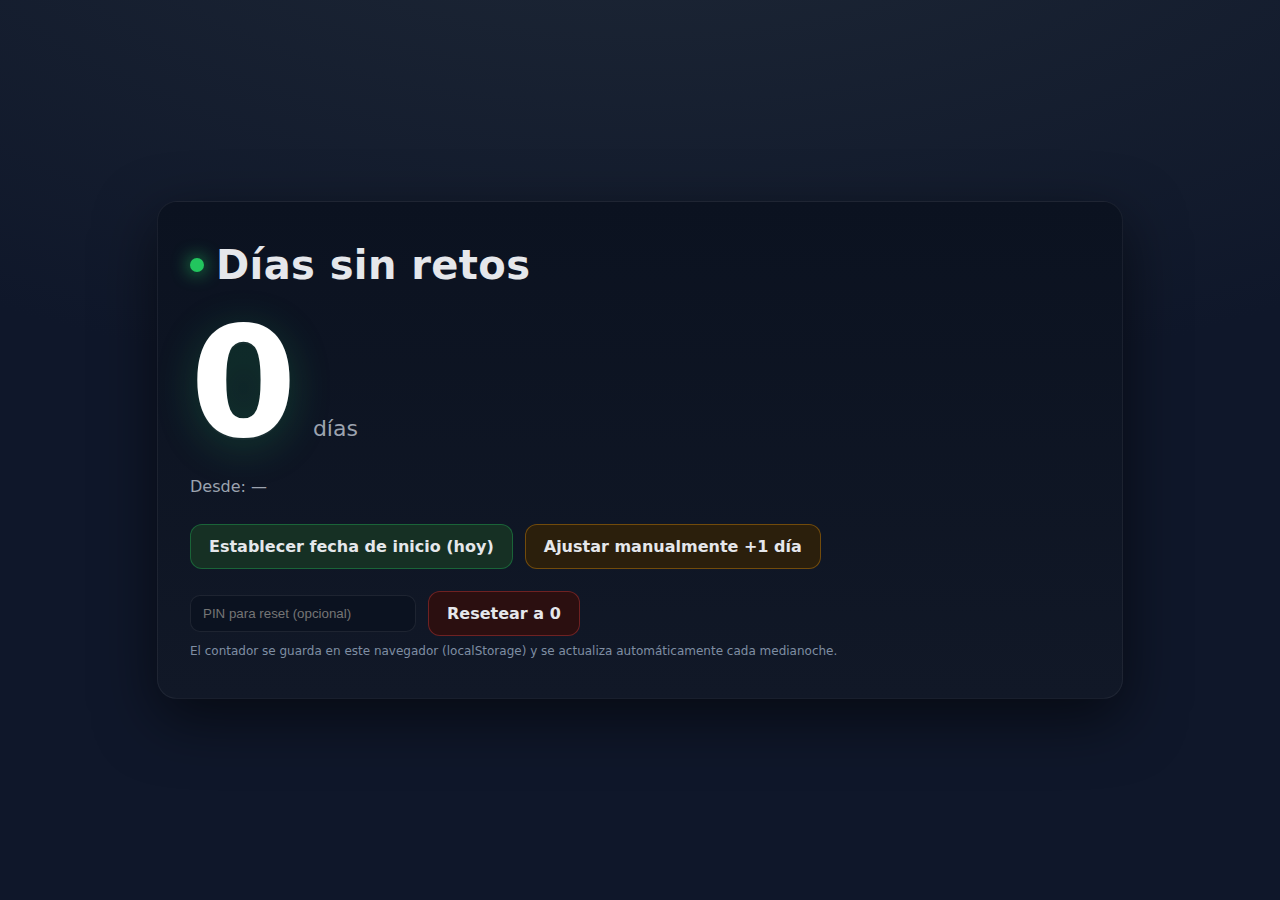
<file: index.html>
<!DOCTYPE html>
<html lang="es">
<head>
  <meta charset="UTF-8" />
  <meta name="viewport" content="width=device-width, initial-scale=1" />
  <title>Días sin retos</title>
  <style>
    :root {
      --bg: #0f172a;       /* fondo */
      --card: #111827;     /* tarjeta */
      --text: #e5e7eb;     /* texto principal */
      --accent: #22c55e;   /* verde éxito */
      --accent-2: #f59e0b; /* amarillo para botón */
      --danger: #ef4444;   /* rojo para reset */
    }
    body {
      margin: 0; min-height: 100vh;
      display: grid; place-items: center;
      background: radial-gradient(1200px 600px at 50% -200px, #1f2937, var(--bg));
      color: var(--text); font-family: system-ui, "Segoe UI", Roboto, Arial, sans-serif;
    }
    .board {
      width: min(900px, 92vw);
      background: linear-gradient(180deg, #0b1220, var(--card));
      border-radius: 20px; padding: 40px 32px; box-shadow: 0 20px 60px rgba(0,0,0,0.55);
      border: 1px solid rgba(255,255,255,0.06);
    }
    .title {
      font-size: clamp(28px, 4vw, 40px);
      font-weight: 700; letter-spacing: 0.4px;
      display: flex; align-items: center; gap: 12px;
    }
    .title .dot {
      width: 14px; height: 14px; border-radius: 50%; background: var(--accent);
      box-shadow: 0 0 18px var(--accent);
    }
    .counter {
      margin-top: 18px;
      display: flex; align-items: baseline; gap: 16px; flex-wrap: wrap;
    }
    .days {
      font-variant-numeric: tabular-nums lining-nums;
      font-size: clamp(70px, 12vw, 160px);
      font-weight: 800; line-height: 1; color: #ffffff;
      text-shadow: 0 2px 0 rgba(255,255,255,0.04), 0 8px 40px rgba(34,197,94,0.25);
    }
    .label {
      font-size: clamp(16px, 2.3vw, 22px); color: #9ca3af; font-weight: 500;
    }
    .meta {
      margin-top: 18px; color: #9ca3af; font-size: clamp(14px, 1.9vw, 16px);
    }
    .controls {
      margin-top: 28px; display: flex; gap: 12px; flex-wrap: wrap;
    }
    button {
      all: unset; background: #1f2937; color: var(--text);
      padding: 12px 18px; border-radius: 12px; cursor: pointer;
      border: 1px solid rgba(255,255,255,0.08);
      transition: transform 120ms ease, background 120ms ease, box-shadow 120ms ease;
      font-weight: 600;
    }
    button:hover { transform: translateY(-1px); box-shadow: 0 8px 24px rgba(0,0,0,0.35); }
    .primary { background: #163024; border-color: rgba(34,197,94,0.35); }
    .warn    { background: #2b1f0c; border-color: rgba(245,158,11,0.35); }
    .danger  { background: #2b0f10; border-color: rgba(239,68,68,0.35); }
    .tiny {
      font-size: 12px; color: #7f8ea3; margin-top: 8px;
    }
    .row {
      display: flex; gap: 12px; align-items: center; flex-wrap: wrap; margin-top: 10px;
    }
    input[type="password"] {
      background: #0b1220; color: var(--text);
      border: 1px solid rgba(255,255,255,0.08); border-radius: 10px;
      padding: 10px 12px; min-width: 200px;
    }
  </style>
</head>
<body>
  <main class="board" role="main" aria-labelledby="titulo">
    <div class="title" id="titulo">
      <span class="dot" aria-hidden="true"></span>
      <span>Días sin retos</span>
    </div>

    <section class="counter" aria-live="polite">
      <div class="days" id="days">0</div>
      <div class="label">días</div>
    </section>

    <div class="meta" id="meta">Desde: —</div>

    <div class="controls" aria-label="Controles">
      <button class="primary" id="setStart">Establecer fecha de inicio (hoy)</button>
      <button class="warn" id="adjust">Ajustar manualmente +1 día</button>

      <div class="row">
        <input type="password" id="pin" placeholder="PIN para reset (opcional)" />
        <button class="danger" id="reset">Resetear a 0</button>
      </div>
    </div>

    <div class="tiny">El contador se guarda en este navegador (localStorage) y se actualiza automáticamente cada medianoche.</div>
  </main>

  <script>
    // --- Utilidades de fecha ---
    const fmt = new Intl.DateTimeFormat('es-CL', { dateStyle: 'long' }); // ajusta país si prefieres

    function startOfDay(date = new Date()) {
      const d = new Date(date);
      d.setHours(0,0,0,0);
      return d;
    }

    function daysBetween(a, b) {
      const msPerDay = 24 * 60 * 60 * 1000;
      const startA = startOfDay(a).getTime();
      const startB = startOfDay(b).getTime();
      return Math.floor((startB - startA) / msPerDay);
    }

    // --- Persistencia ---
    const KEY = 'dias_sin_retos_start';
    const PIN_KEY = 'dias_sin_retos_pin';

    function getStartDate() {
      const raw = localStorage.getItem(KEY);
      return raw ? new Date(raw) : null;
    }

    function setStartDate(date) {
      localStorage.setItem(KEY, startOfDay(date).toISOString());
      render();
    }

    function setPin(pin) {
      if (pin) localStorage.setItem(PIN_KEY, pin);
      else localStorage.removeItem(PIN_KEY);
    }

    function getPin() { return localStorage.getItem(PIN_KEY); }

    // --- Render ---
    const daysEl = document.getElementById('days');
    const metaEl = document.getElementById('meta');

    function render() {
      const start = getStartDate();
      if (!start) {
        daysEl.textContent = '0';
        metaEl.textContent = 'Desde: —';
        return;
      }
      const diff = Math.max(0, daysBetween(start, new Date()));
      daysEl.textContent = String(diff);
      metaEl.textContent = `Desde: ${fmt.format(start)}`;
    }

    // --- Actualización automática a medianoche ---
    function scheduleMidnightTick() {
      const now = new Date();
      const nextMidnight = new Date(now);
      nextMidnight.setHours(24,0,0,0); // próxima medianoche local
      setTimeout(() => {
        render();
        scheduleMidnightTick(); // reprogramar
      }, nextMidnight - now);
    }

    // --- Eventos UI ---
    document.getElementById('setStart').addEventListener('click', () => {
      setStartDate(new Date()); // hoy
    });

    document.getElementById('adjust').addEventListener('click', () => {
      // Ajusta +1 día al inicio para corregir manualmente
      const start = getStartDate();
      if (!start) return setStartDate(new Date());
      const adjusted = new Date(start);
      adjusted.setDate(adjusted.getDate() - 1); // mover inicio un día atrás => suma 1 al contador
      setStartDate(adjusted);
    });

    document.getElementById('reset').addEventListener('click', () => {
      const pinInput = document.getElementById('pin').value.trim();
      const savedPin = getPin();

      // Si hay PIN guardado, exigir coincidencia
      if (savedPin && pinInput !== savedPin) {
        alert('PIN incorrecto. No se realizó el reset.');
        return;
      }

      // Si no hay PIN guardado pero el usuario ingresó uno, lo guardamos
      if (!savedPin && pinInput) {
        setPin(pinInput);
        alert('PIN establecido para futuros resets.');
      }

      // Reset: iniciar desde hoy (contador vuelve a 0)
      setStartDate(new Date());
    });

    // --- Inicio ---
    render();
    scheduleMidnightTick();
  </script>
</body>
</file>
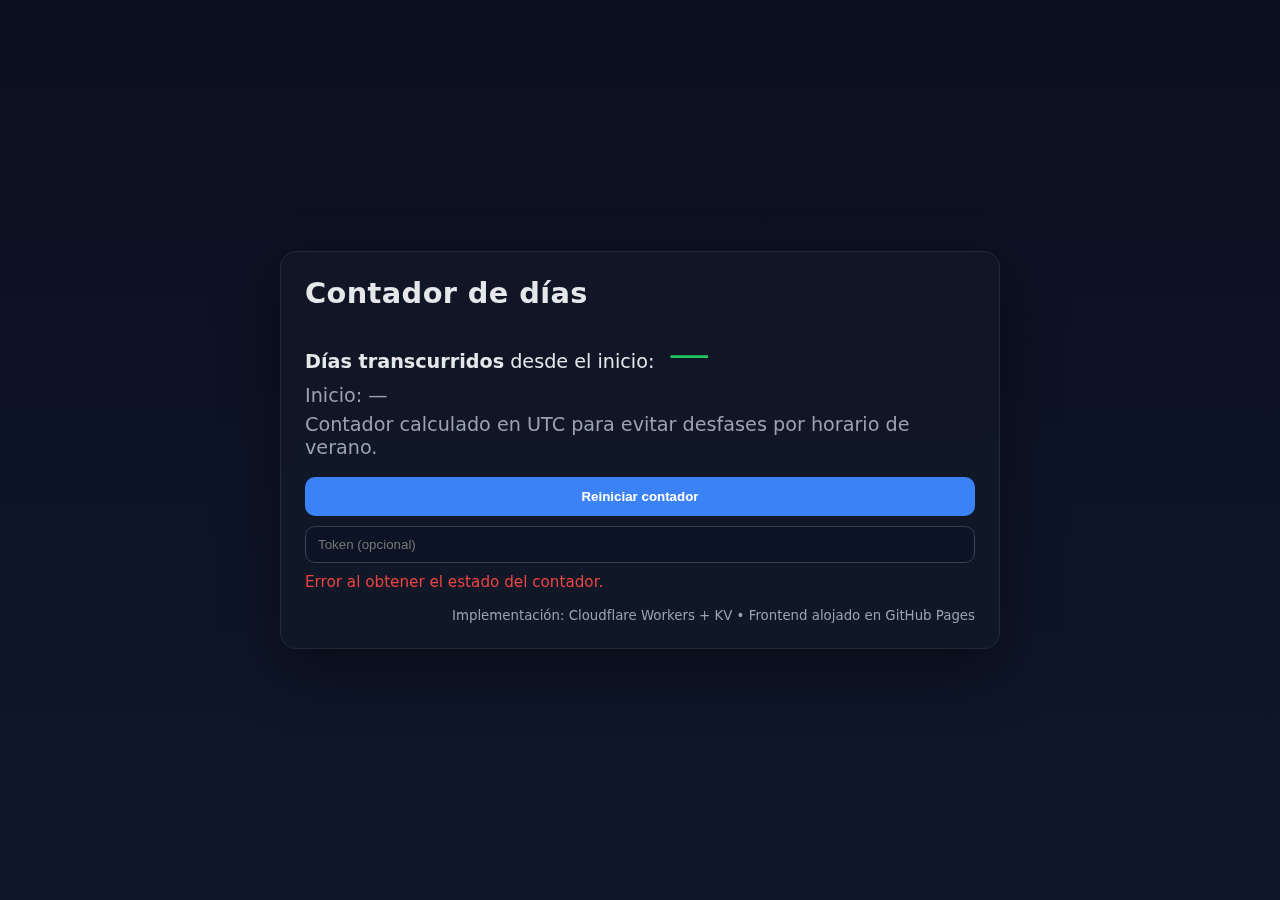
<file: frontend/index.html>
<!DOCTYPE html>
<html lang="es">
<head>
  <meta charset="UTF-8" />
  <meta name="viewport" content="width=device-width, initial-scale=1" />
  <title>Contador de días</title>
  <link rel="stylesheet" href="styles.css" />
</head>
<body>
  <main class="container">
    <h1>Contador de días</h1>

    <section class="counter">
      <p>
        <strong>Días transcurridos</strong> desde el inicio:
        <span id="days">—</span>
      </p>
      <p id="start-date" class="muted">Inicio: —</p>
      <p id="tz-note" class="muted">Contador calculado en UTC para evitar desfases por horario de verano.</p>
    </section>

    <section class="actions">
      <button id="reset-btn" class="reset">Reiniciar contador</button>
      <input id="reset-token" type="password" placeholder="Token (opcional)" class="token-input" />
      <div id="status" class="status"></div>
    </section>

    <footer class="muted">
      <small>Implementación: Cloudflare Workers + KV • Frontend alojado en GitHub Pages</small>
    </footer>
  </main>

  <script src="script.js"></script>
</body>
</html>
</file>
<file: frontend/styles.css>
:root {
  --bg: #0f172a;
  --card: #111827;
  --text: #e5e7eb;
  --muted: #9ca3af;
  --accent: #22c55e;
  --accent-2: #3b82f6;
  --danger: #ef4444;
}
* { box-sizing: border-box; }
body {
  margin: 0;
  font-family: system-ui, -apple-system, Segoe UI, Roboto, Ubuntu, Cantarell, "Noto Sans", sans-serif;
  background: linear-gradient(180deg, #0b1020, var(--bg));
  color: var(--text);
  min-height: 100vh;
  display: grid;
  place-items: center;
}
.container {
  width: 95%;
  max-width: 720px;
  background: rgba(17, 24, 39, 0.8);
  border: 1px solid #1f2937;
  border-radius: 16px;
  padding: 24px;
  backdrop-filter: blur(6px);
  box-shadow: 0 20px 60px rgba(0,0,0,0.4);
}
h1 { margin-top: 0; font-size: 1.8rem; letter-spacing: 0.4px; }
.counter p { margin: 6px 0; font-size: 1.2rem; }
#days { font-size: 2.6rem; color: var(--accent); margin-left: 8px; }
.muted { color: var(--muted); }
.actions { margin-top: 18px; display: grid; grid-template-columns: 1fr; gap: 10px; }
.reset {
  appearance: none; border: none; border-radius: 10px; padding: 12px 16px;
  cursor: pointer; font-weight: 600; background: var(--accent-2); color: white;
  transition: transform 0.05s ease, box-shadow 0.2s ease, filter 0.2s ease;
}
.reset:hover { filter: brightness(1.07); }
.reset:active { transform: translateY(1px); }
.token-input {
  width: 100%; padding: 10px 12px; border-radius: 10px; border: 1px solid #374151;
  background: #0b1325; color: var(--text);
}
.status { min-height: 20px; font-size: 0.95rem; }
.status.ok { color: var(--accent); }
.status.err { color: var(--danger); }
footer { margin-top: 12px; text-align: right; }
</file>
